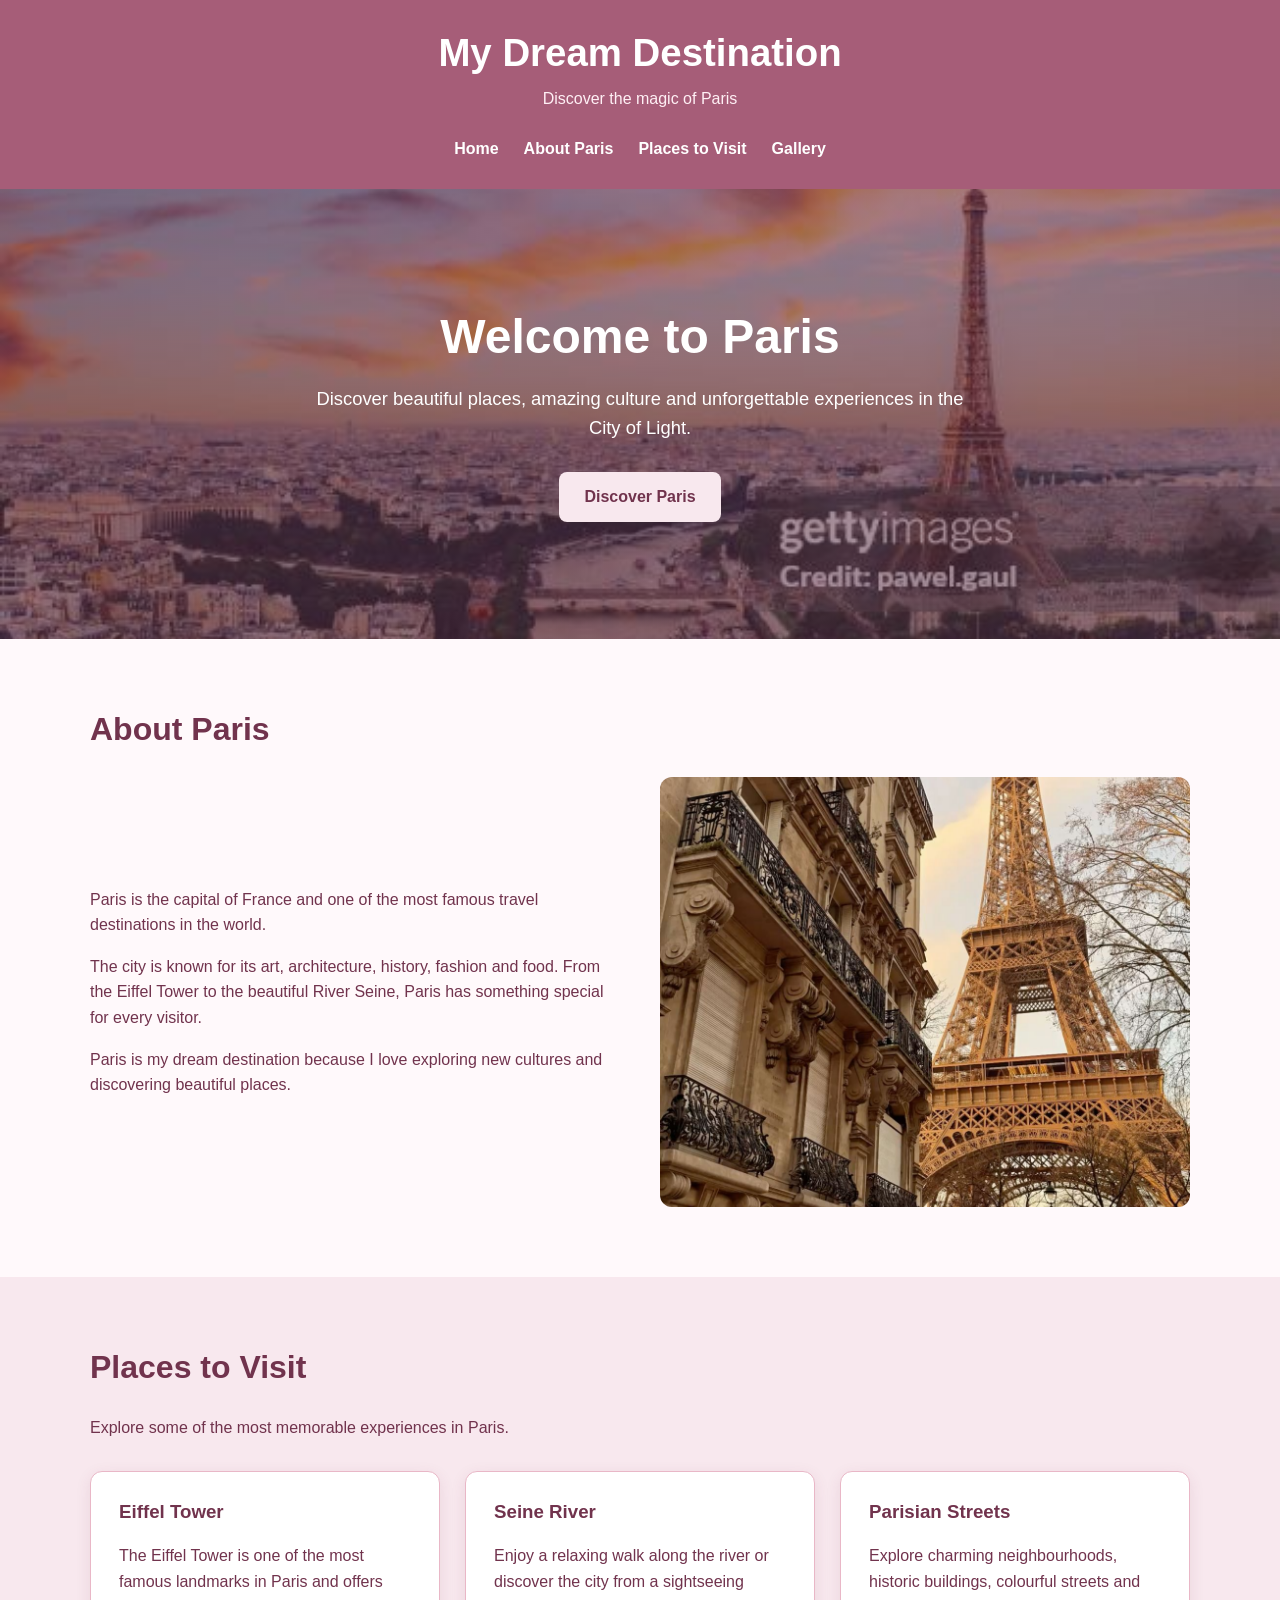
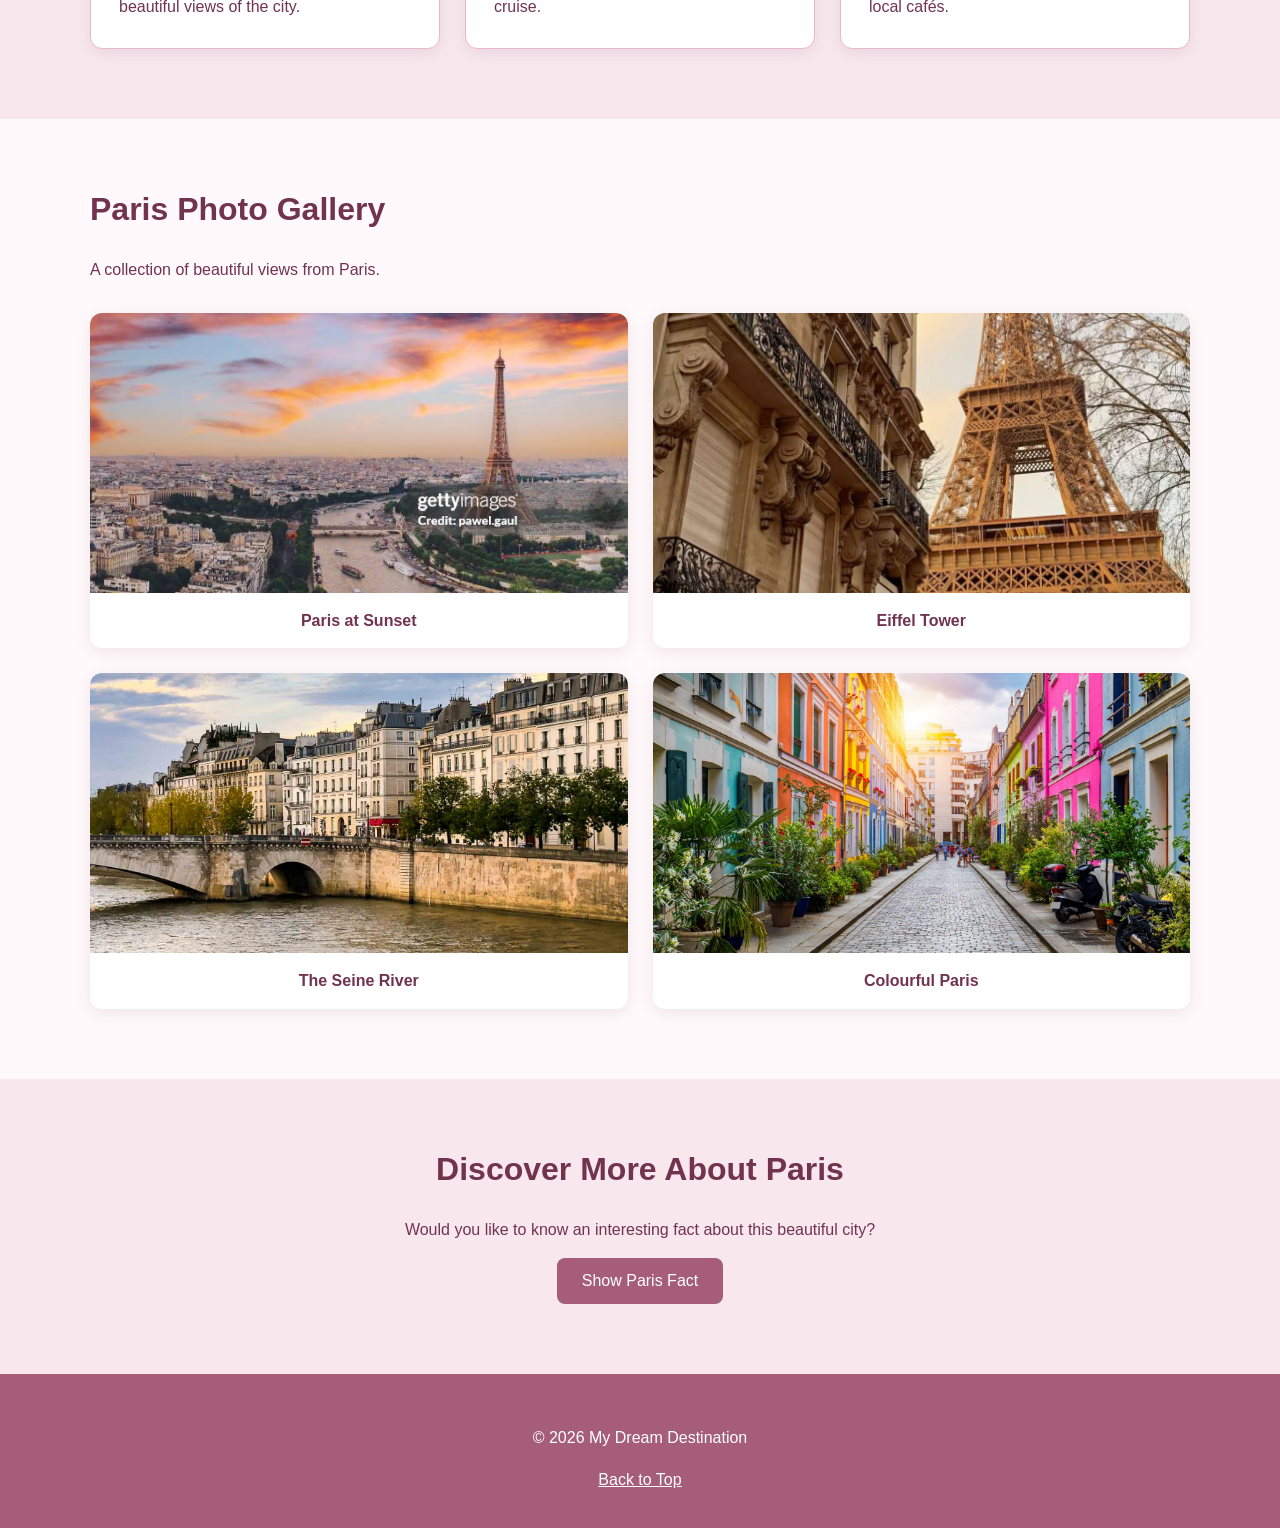
<file: index.html>
<!DOCTYPE html>
<html lang="en">

<head>
    <meta charset="UTF-8">
    <meta name="viewport" content="width=device-width, initial-scale=1.0">
    <meta name="description" content="Explore Paris, its landmarks, culture and beautiful streets.">
    <title>My Dream Destination | Paris</title>
    <link rel="stylesheet" href="style.css">
    <script src="script.js" defer></script>
</head>

<body>
    <header class="site-header" id="home">
        <div class="container">
            <h1>My Dream Destination</h1>
            <p class="subtitle">Discover the magic of Paris</p>

            <nav aria-label="Main navigation">
                <a href="#home">Home</a>
                <a href="#about">About Paris</a>
                <a href="#places">Places to Visit</a>
                <a href="#gallery">Gallery</a>
            </nav>
        </div>
    </header>

    <main>
        <section class="hero" aria-labelledby="welcome-title">
            <div class="container hero-content">
                <h2 id="welcome-title">Welcome to Paris</h2>
                <p>Discover beautiful places, amazing culture and unforgettable experiences in the City of Light.</p>
                <a class="primary-link" href="#about">Discover Paris</a>
            </div>
        </section>

        <section id="about" class="section">
            <div class="container">
                <h2>About Paris</h2>
                <div class="about-layout">
                    <div>
                        <p>Paris is the capital of France and one of the most famous travel destinations in the world.</p>
                        <p>The city is known for its art, architecture, history, fashion and food. From the Eiffel Tower to the beautiful River Seine, Paris has something special for every visitor.</p>
                        <p>Paris is my dream destination because I love exploring new cultures and discovering beautiful places.</p>
                    </div>
                    <img src="images/Paris2.jpg"
                         alt="Eiffel Tower viewed from a Parisian street"
                         loading="lazy">
                </div>
            </div>
        </section>

        <section id="places" class="section section-light">
            <div class="container">
                <h2>Places to Visit</h2>
                <p class="section-intro">Explore some of the most memorable experiences in Paris.</p>

                <div class="cards">
                    <article class="card">
                        <h3>Eiffel Tower</h3>
                        <p>The Eiffel Tower is one of the most famous landmarks in Paris and offers beautiful views of the city.</p>
                    </article>

                    <article class="card">
                        <h3>Seine River</h3>
                        <p>Enjoy a relaxing walk along the river or discover the city from a sightseeing cruise.</p>
                    </article>

                    <article class="card">
                        <h3>Parisian Streets</h3>
                        <p>Explore charming neighbourhoods, historic buildings, colourful streets and local cafés.</p>
                    </article>
                </div>
            </div>
        </section>

        <section id="gallery" class="section">
            <div class="container">
                <h2>Paris Photo Gallery</h2>
                <p class="section-intro">A collection of beautiful views from Paris.</p>

                <div class="gallery">
                    <figure>
                        <img src="images/Paris1.jpg"
                             alt="Eiffel Tower and Seine River at sunset"
                             loading="lazy">
                        <figcaption>Paris at Sunset</figcaption>
                    </figure>

                    <figure>
                        <img src="images/Paris2.jpg"
                             alt="Eiffel Tower seen between historic Parisian buildings"
                             loading="lazy">
                        <figcaption>Eiffel Tower</figcaption>
                    </figure>

                    <figure>
                        <img src="images/Paris3.jpg"
                             alt="Stone bridge and riverside buildings along the Seine"
                             loading="lazy">
                        <figcaption>The Seine River</figcaption>
                    </figure>

                    <figure>
                        <img src="images/Paris4.jpg"
                             alt="Colourful houses and cobblestone street in Paris"
                             loading="lazy">
                        <figcaption>Colourful Paris</figcaption>
                    </figure>
                </div>
            </div>
        </section>

        <section class="section section-light" id="discover">
            <div class="container discover-content">
                <h2>Discover More About Paris</h2>
                <p>Would you like to know an interesting fact about this beautiful city?</p>

                <button id="fact-button"
                        type="button"
                        aria-expanded="false"
                        aria-controls="paris-fact">
                    Show Paris Fact
                </button>

                <p id="paris-fact" hidden>
                    Paris is often called the City of Light, a nickname connected to its history as a centre of learning and its early adoption of street lighting.
                </p>
            </div>
        </section>
    </main>

    <footer class="site-footer">
        <div class="container">
            <p>&copy; 2026 My Dream Destination</p>
            <a href="#home">Back to Top</a>
        </div>
    </footer>
</body>

</html>
</file>
<file: style.css>
/* ==================================
   MY DREAM DESTINATION
   PINK THEME
   ================================== */

/* GENERAL STYLES */

* {
    box-sizing: border-box;
}

html {
    scroll-behavior: smooth;
}

body {
    margin: 0;
    font-family: Arial, sans-serif;
    color: #71334D;
    background-color: #FFF9FB;
    line-height: 1.6;
}

.container {
    width: 90%;
    max-width: 1100px;
    margin: 0 auto;
}

h1, h2, h3 {
    line-height: 1.3;
}

h2 {
    color: #71334D;
    font-size: 2rem;
    margin-top: 0;
}

.section {
    padding: 70px 0;
}

.section-light {
    background-color: #F8E8EE;
}

.section-intro {
    margin-bottom: 30px;
}

/* ==================================
   HEADER AND NAVIGATION
   ================================== */

.site-header {
    background-color: #A65D78;
    color: #FFFFFF;
    padding: 28px 0;
    text-align: center;
}

.site-header h1 {
    font-size: 2.4rem;
    margin: 0;
    color: #FFFFFF;
}

.subtitle {
    margin: 8px 0 24px;
    color: #FFF0F5;
}

nav {
    display: flex;
    justify-content: center;
    flex-wrap: wrap;
    gap: 25px;
}

nav a {
    color: #FFFFFF;
    text-decoration: none;
    font-weight: bold;
}

nav a:hover,
nav a:focus-visible {
    color: #FFF0F5;
    text-decoration: underline;
}

/* ==================================
   HERO SECTION
   ================================== */

.hero {
    min-height: 450px;
    display: flex;
    align-items: center;
    text-align: center;
    color: #FFFFFF;

    background-image:
        linear-gradient(
            rgba(77, 30, 53, 0.50),
            rgba(77, 30, 53, 0.50)
        ),
        url("images/Paris1.jpg");

    background-size: cover;
    background-position: center;
}

.hero-content {
    padding: 80px 0;
}

.hero h2 {
    color: #FFFFFF;
    font-size: 3rem;
    margin-bottom: 15px;
}

.hero p {
    max-width: 650px;
    margin: 0 auto 30px;
    font-size: 1.15rem;
}

.primary-link {
    display: inline-block;
    background-color: #F8E8EE;
    color: #71334D;
    padding: 12px 25px;
    border-radius: 8px;
    text-decoration: none;
    font-weight: bold;
    transition: background-color 0.3s ease;
}

.primary-link:hover {
    background-color: #E9B7C7;
}

/* ==================================
   ABOUT PARIS
   ================================== */

.about-layout {
    display: grid;
    grid-template-columns: 1fr 1fr;
    align-items: center;
    gap: 40px;
}

.about-layout img {
    display: block;
    width: 100%;
    max-height: 430px;
    object-fit: cover;
    border-radius: 12px;
}

/* ==================================
   PLACES TO VISIT
   ================================== */

.cards {
    display: grid;
    grid-template-columns: repeat(3, 1fr);
    gap: 25px;
}

.card {
    background-color: #FFFFFF;
    padding: 28px;
    border: 1px solid #E9B7C7;
    border-radius: 12px;
    box-shadow: 0 4px 15px rgba(113, 51, 77, 0.10);
    transition: transform 0.3s ease;
}

.card:hover {
    transform: translateY(-5px);
}

.card h3 {
    color: #71334D;
    margin-top: 0;
}

.card p {
    margin-bottom: 0;
}

/* ==================================
   PHOTO GALLERY
   ================================== */

.gallery {
    display: grid;
    grid-template-columns: repeat(2, 1fr);
    gap: 25px;
}

.gallery figure {
    margin: 0;
    overflow: hidden;
    border-radius: 12px;
    background-color: #FFFFFF;
    box-shadow: 0 4px 15px rgba(113, 51, 77, 0.10);
}

.gallery img {
    display: block;
    width: 100%;
    height: 280px;
    object-fit: cover;
    transition: transform 0.3s ease;
}

.gallery figure:hover img {
    transform: scale(1.04);
}

.gallery figcaption {
    padding: 15px;
    text-align: center;
    font-weight: bold;
    color: #71334D;
}

/* ==================================
   INTERACTIVE SECTION
   ================================== */

.discover-content {
    text-align: center;
}

#fact-button {
    background-color: #A65D78;
    color: #FFFFFF;
    border: none;
    padding: 14px 25px;
    border-radius: 8px;
    font-size: 1rem;
    cursor: pointer;
    transition: background-color 0.3s ease;
}

#fact-button:hover {
    background-color: #71334D;
}

#fact-button:focus-visible,
.primary-link:focus-visible {
    outline: 3px solid #71334D;
    outline-offset: 4px;
}

#paris-fact:not([hidden]) {
    max-width: 650px;
    margin: 25px auto 0;
    padding: 20px;
    background-color: #FFFFFF;
    border: 1px solid #E9B7C7;
    border-radius: 10px;
}

/* ==================================
   FOOTER
   ================================== */

.site-footer {
    background-color: #A65D78;
    color: #FFFFFF;
    padding: 35px 0;
    text-align: center;
}

.site-footer a {
    color: #FFFFFF;
}

.site-footer a:hover {
    text-decoration: none;
}

/* ==================================
   RESPONSIVE DESIGN
   MOBILE AND TABLET
   ================================== */

@media (max-width: 768px) {

    .site-header h1 {
        font-size: 1.8rem;
    }

    nav {
        gap: 12px 20px;
    }

    .hero {
        min-height: 350px;
    }

    .hero h2 {
        font-size: 2rem;
    }

    .section {
        padding: 45px 0;
    }

    h2 {
        font-size: 1.6rem;
    }

    .about-layout {
        grid-template-columns: 1fr;
    }

    .cards {
        grid-template-columns: 1fr;
    }

    .gallery {
        grid-template-columns: 1fr;
    }

    .gallery img {
        height: 230px;
    }
}

/* ==================================
   ACCESSIBILITY
   ================================== */

@media (prefers-reduced-motion: reduce) {

    html {
        scroll-behavior: auto;
    }

    .card,
    .gallery img,
    .primary-link,
    #fact-button {
        transition: none;
    }

}
</file>
